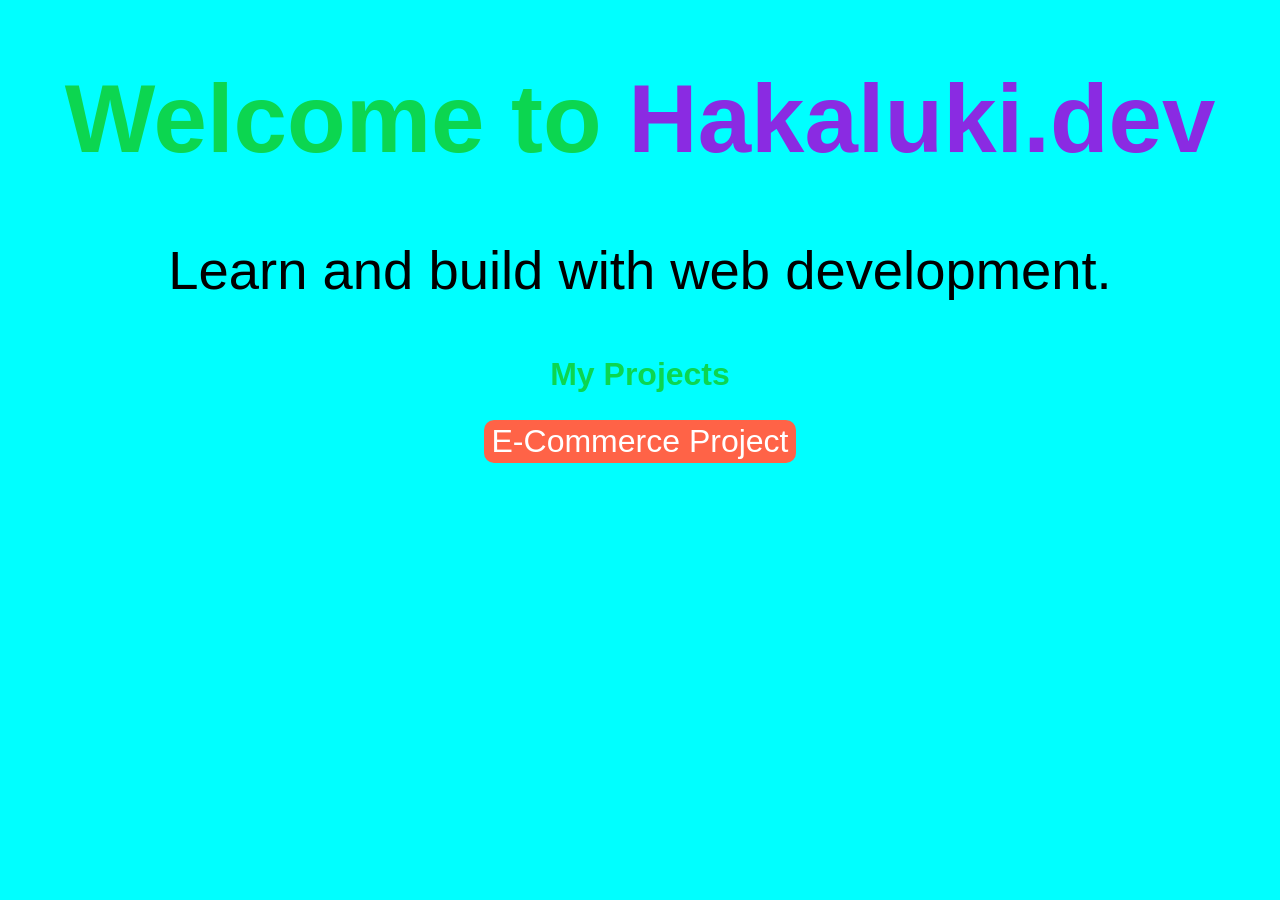
<file: index.html>
<!DOCTYPE html>
<html lang="en">
<head>
    <meta charset="UTF-8">
    <meta name="viewport" content="width=device-width, initial-scale=1.0">
    <title>Hakaluki.dev</title>
    <link rel="stylesheet" href="style.css">
</head>
<body>

    <header class="hero">
        <h1 class="header">Welcome to <span>Hakaluki.dev</span></h1>
        <p class="about">Learn and build with web development.</p>
    </header>

    <main>
        <h2 class="header2">My Projects</h2>

        <a href="E-commerce/basicEcommerce.html">
            <button class="btn">E-Commerce Project</button>
        </a>
    </main>

</body>
</html>
</file>
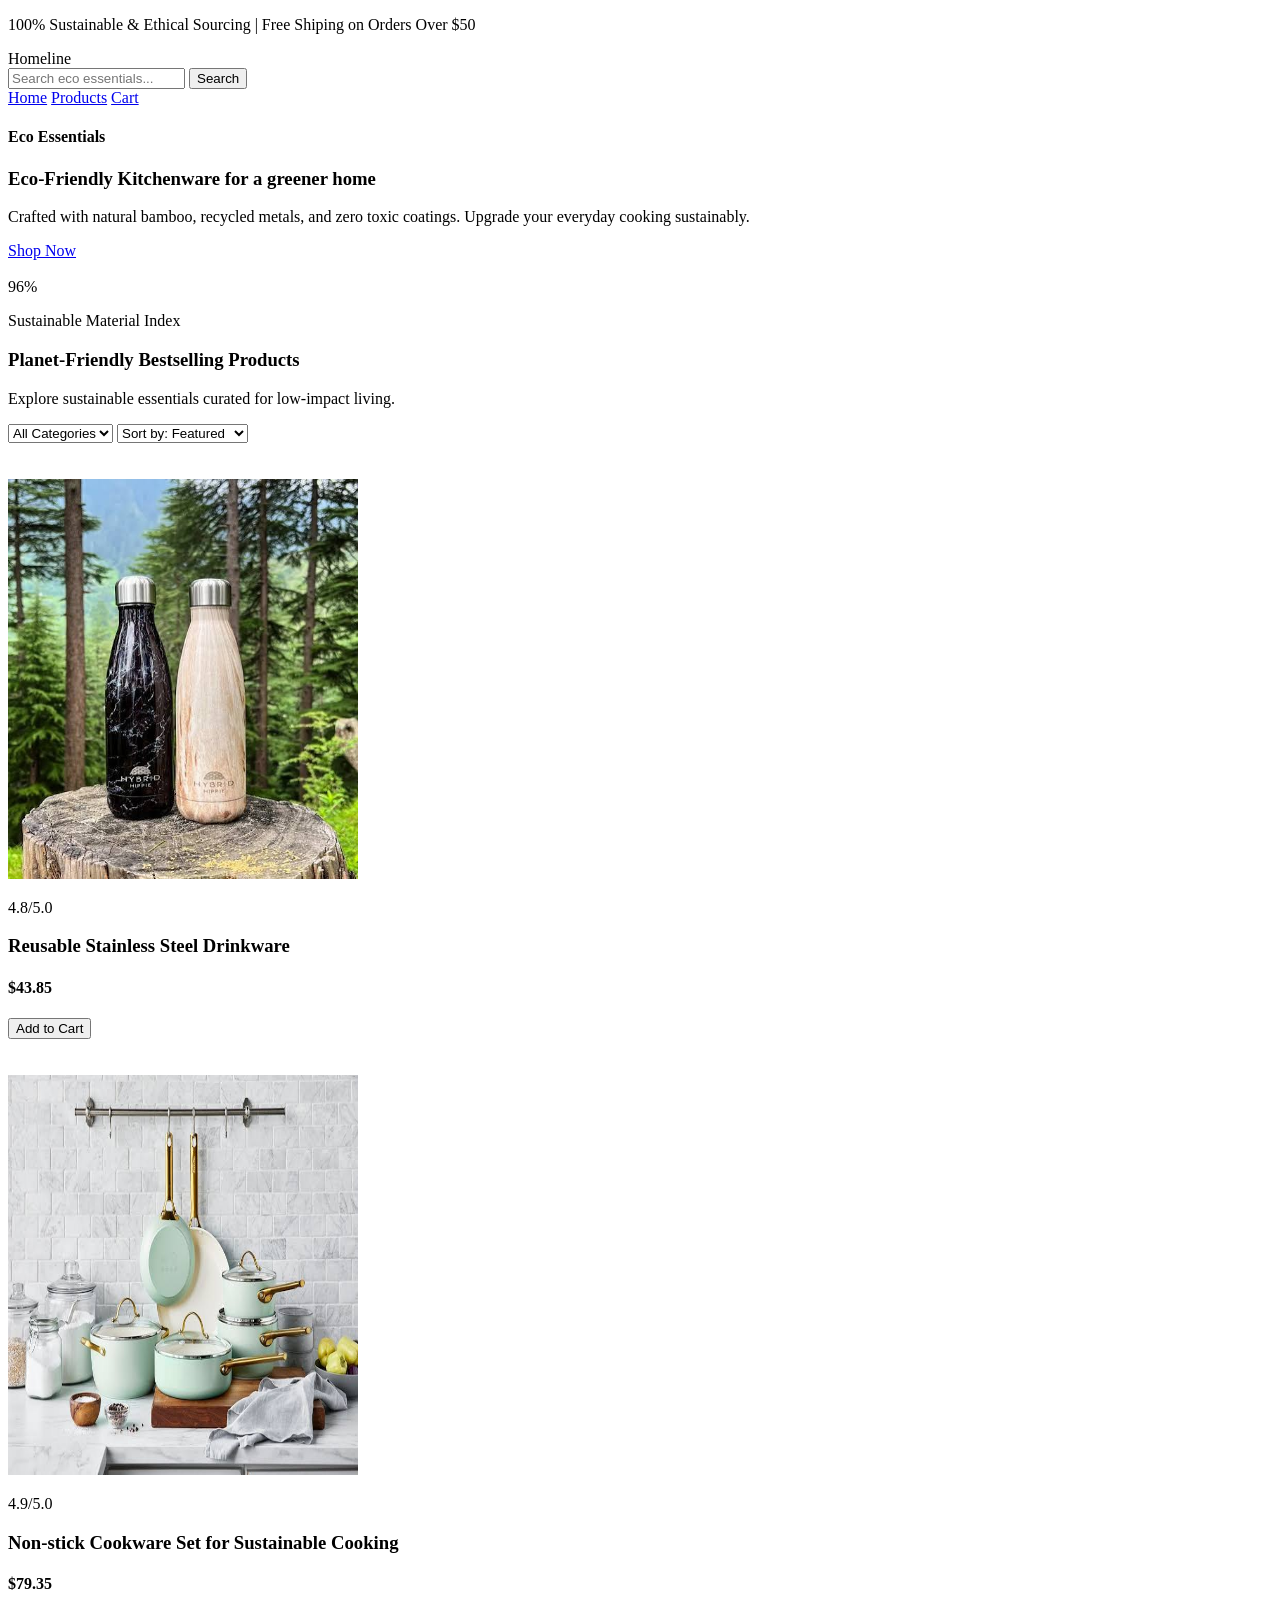
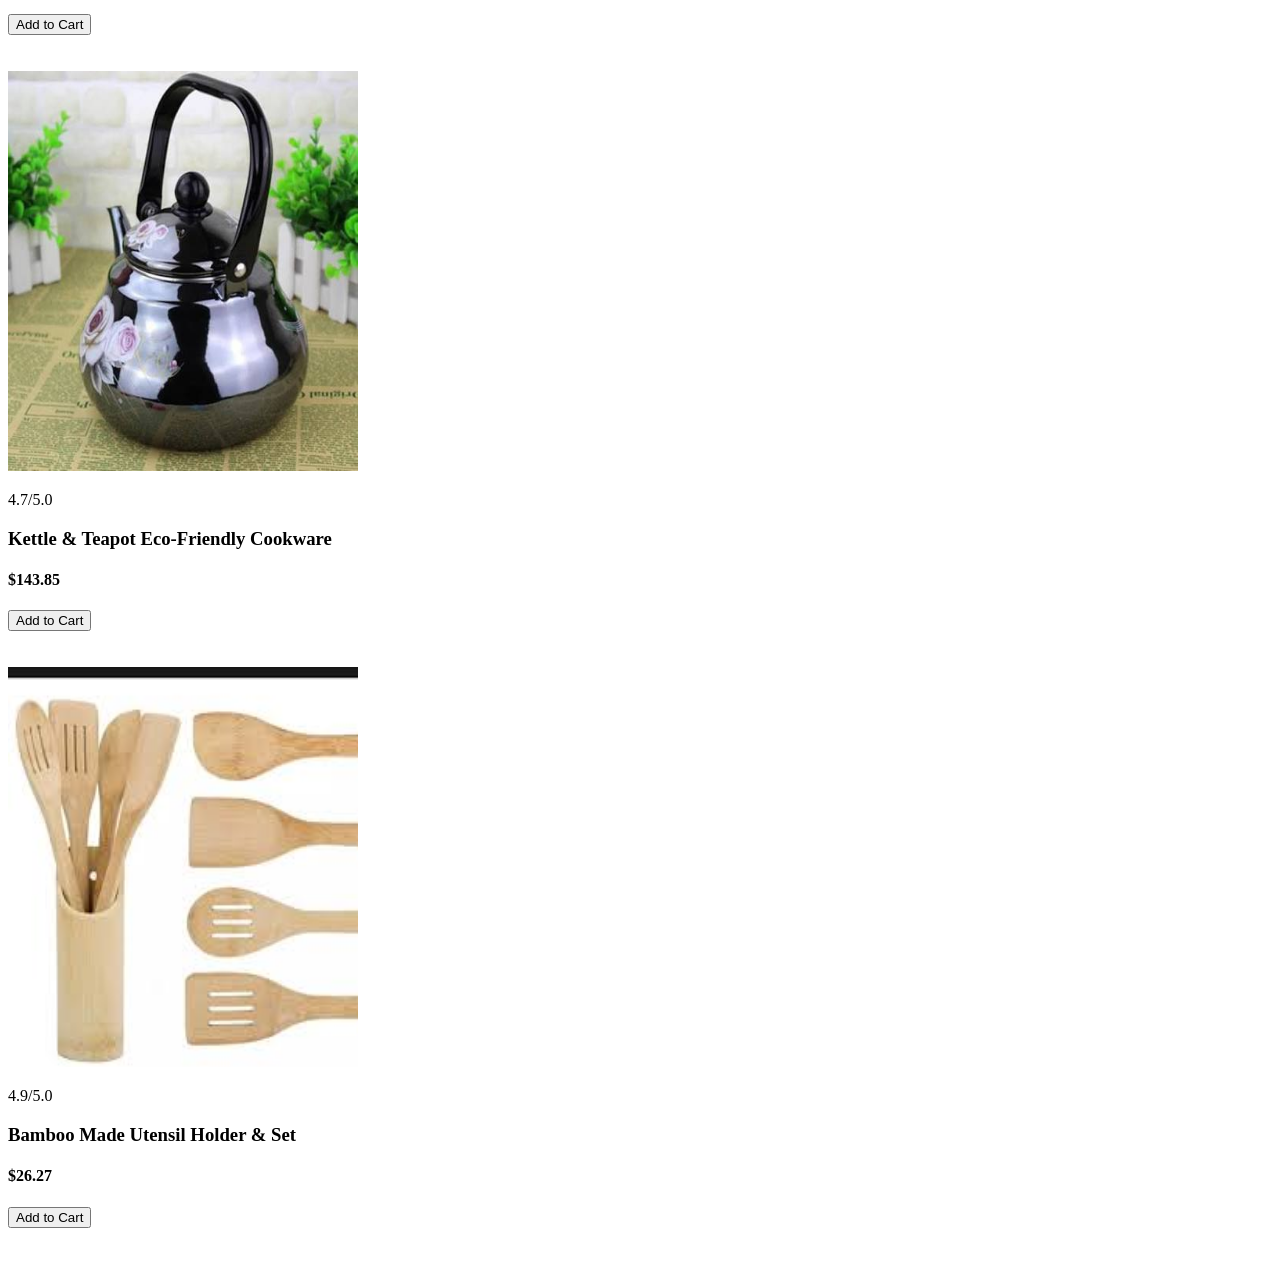
<file: basicEcommerce.html>
<!doctype html>
<html lang="en">
  <head>
    <meta charset="UTF-8" />
    <meta name="viewport" content="width=device-width, initial-scale=1.0" />
    <title>Homeline</title>
  </head>
  <body>
    <!--//Anouncement Bar-->
    <div class="top-banner">
      <p>
        100% Sustainable & Ethical Sourcing | Free Shiping on Orders Over $50
      </p>
    </div>

    <!--//header Section-->
    <header class="navbar">
      <div class="logo">Home<span>line</span></div>

      <div class="search-bar">
        <input type="text" placeholder="Search eco essentials..." />
        <button type="submit">Search</button>
      </div>

      <div>
        <a href="#">Home</a>
        <a href="#product-section">Products</a>
        <a href="#cart-section">Cart</a>
      </div>
    </header>

    <!-- Main Container -->

    <section class="main-cnt">
      <h4>Eco Essentials</h4>
      <h3>Eco-Friendly Kitchenware for a greener home</h3>
      <p>
        Crafted with natural bamboo, recycled metals, and zero toxic coatings.
        Upgrade your everyday cooking sustainably.
      </p>

      <a href="#product-section" class="btn">Shop Now<br /></a>
      <br />
      <div class="hero">
        <div class="start-badge">96%</div>
        <p>Sustainable Material Index</p>
      </div>
    </section>

    <!-- Products, categories, prices -->

    <section class="product-section">
      <div class="section-header"></div>
      <h3>Planet-Friendly Bestselling Products</h3>
      <p>Explore sustainable essentials curated for low-impact living.</p>
      <div class="controls">
        <!-- filter by category -->
        <select id="category-filter">
          <option value="all">All Categories</option>
          <option value="drink">Drinkware</option>
          <option value="cook">Cookware</option>
          <option value="utensils">Utensils</option>
          <option value="appliances">Appliances</option>
        </select>

        <!-- sorted by values -->
        <select id="sort-filter">
          <option value="featured">Sort by: Featured</option>
          <option value="lowtohigh">Price: Low to High</option>
          <option value="hightolow">Price: High to Low</option>
          <option value="rating">Highest Rated</option>
        </select>
      </div>
      <br /><br />

      <!-- Reusable drinking water bottle -->
      <div class="product-card">
        <img
          src="watterBottle.jpeg"
          alt="Reusable Water Bottle"
          width="350"
          height="400"
        />
        <p>4.8/5.0</p>
        <h3>Reusable Stainless Steel Drinkware</h3>
        <h4>$43.85</h4>
        <button class="cart">Add to Cart</button>
      </div>
      <br /><br />


      <!-- Non-stick Cookware Set -->
      <div class="product-card">
        <img
          src="cookingSet.jpeg"
          alt="Reusable Cooking Set"
          width="350"
          height="400"
        />
        <p>4.9/5.0</p>
        <h3>Non-stick Cookware Set for Sustainable Cooking</h3>
        <h4>$79.35</h4>
        <button class="cart">Add to Cart</button>
      </div><br><br>

      <!-- Kettle & Teapot Eco-Friendly Cookware -->
       <div class="product-card">
        <img
          src="teaPot.jpeg"
          alt="Kettle & Teapot Eco-Friendly Cookware"
          width="350"
          height="400"
        />
        <p>4.7/5.0</p>
        <h3>Kettle & Teapot Eco-Friendly Cookware</h3>
        <h4>$143.85</h4>
        <button class="cart">Add to Cart</button>
      </div><br><br>

      <!-- Bamboo Made Utensil Holder & Set -->
       <div class="product-card">
        <img
          src="bamboo.jpeg"
          alt="Bamboo Made Utensil Holder & Set"
          width="350"
          height="400"
        />
        <p>4.9/5.0</p>
        <h3>Bamboo Made Utensil Holder & Set</h3>
        <h4>$26.27</h4>
        <button class="cart">Add to Cart</button>
      </div><br><br>

    </section>
  </body>
</html>
</file>
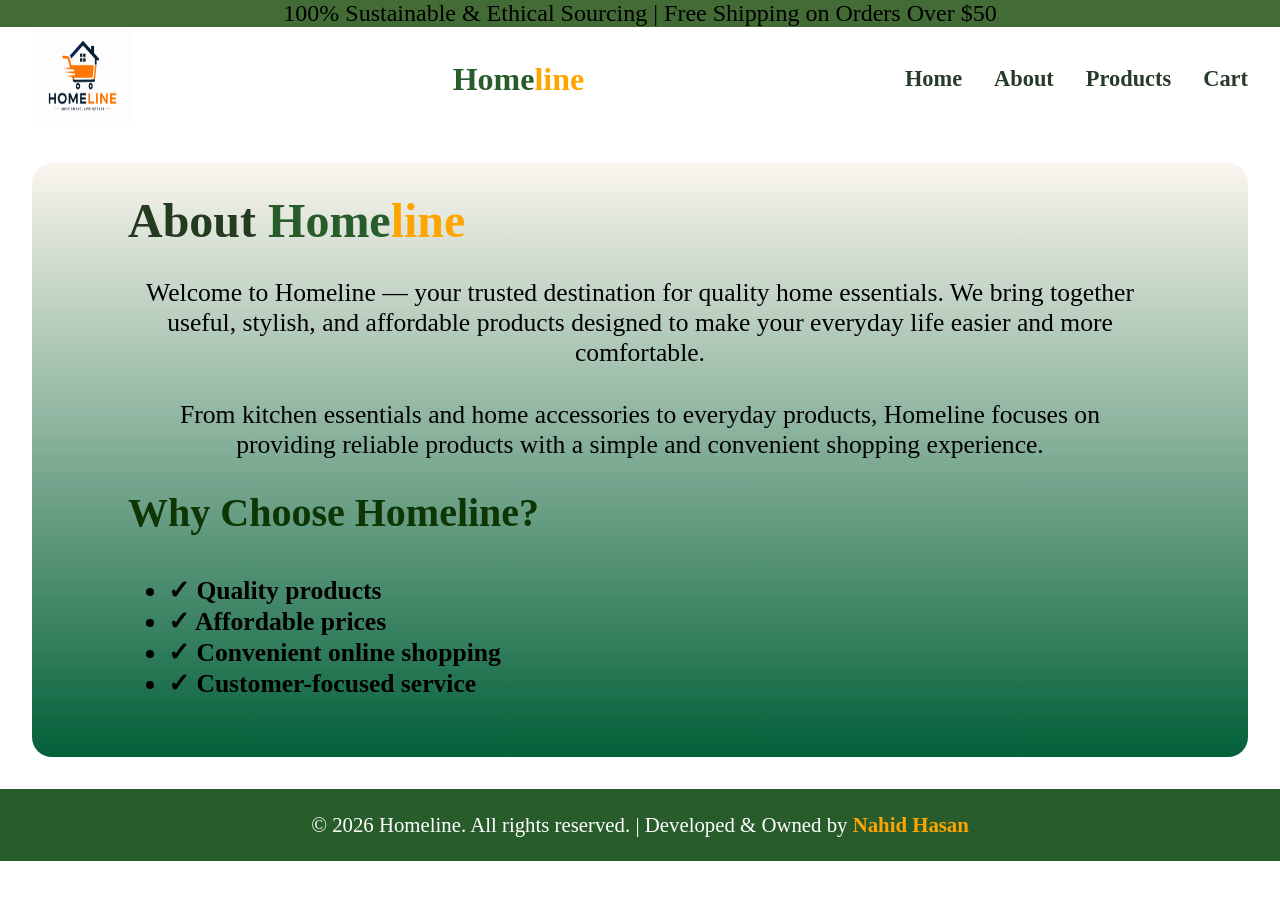
<file: E-commerce/about.html>
<!doctype html>
<html lang="en">
  <head>
    <meta charset="UTF-8" />
    <meta name="viewport" content="width=device-width, initial-scale=1.0" />
    <title>About</title>
    <link rel="stylesheet" href="about.css" />
  </head>
  <body>
    <!-- Announcement Bar -->
    <div class="top-banner">
      <p>
        100% Sustainable & Ethical Sourcing | Free Shipping on Orders Over $50
      </p>
    </div>

    <header class="navbar">
      <a href="basicEcommerce.html">
        <img src="images/logo.png" alt="logo" height="100" width="100" />
      </a>

      <h1 class="logo">Home<span>line</span></h1>

      <nav class="link">
        <a class="navlink" href="basicEcommerce.html">Home</a>
        <a class="navlink" href="about.html">About</a>
        <a class="navlink" href="products.html">Products</a>
        <a class="navlink" href="#cart-section">Cart</a>
      </nav>
    </header>

    <section class="about-section">
      <div class="about-content">
        <h2>
          About <span class="spn1">Home<span class="spn2">line</span></span>
        </h2>

        <p class="txt">
          <span class="txt-word">Welcome</span>
          <span class="txt-word">to</span>
          <span class="txt-word">Homeline</span>
          <span class="txt-word">—</span>
          <span class="txt-word">your</span>
          <span class="txt-word">trusted</span>
          <span class="txt-word">destination</span>
          <span class="txt-word">for</span>
          <span class="txt-word">quality</span>
          <span class="txt-word">home</span>
          <span class="txt-word">essentials.</span>

          <span class="txt-word">We</span> <span class="txt-word">bring</span>
          <span class="txt-word">together</span>
          <span class="txt-word">useful,</span>
          <span class="txt-word">stylish,</span>
          <span class="txt-word">and</span>
          <span class="txt-word">affordable</span>
          <span class="txt-word">products</span>

          <span class="txt-word">designed</span>
          <span class="txt-word">to</span> <span class="txt-word">make</span>
          <span class="txt-word">your</span>
          <span class="txt-word">everyday</span>
          <span class="txt-word">life</span>
          <span class="txt-word">easier</span> <span class="txt-word">and</span>
          <span class="txt-word">more</span>
          <span class="txt-word">comfortable.</span>
        </p>
        <p class="txt">
          <span class="txt-word">From</span>
          <span class="txt-word">kitchen</span>
          <span class="txt-word">essentials</span>
          <span class="txt-word">and</span>
          <span class="txt-word">home</span>
          <span class="txt-word">accessories</span>
          <span class="txt-word">to</span>
          <span class="txt-word">everyday</span>
          <span class="txt-word">products,</span>

          <span class="txt-word">Homeline</span>
          <span class="txt-word">focuses</span> <span class="txt-word">on</span>
          <span class="txt-word">providing</span>
          <span class="txt-word">reliable</span>
          <span class="txt-word">products</span>
          <span class="txt-word">with</span> <span class="txt-word">a</span>
          <span class="txt-word">simple</span> <span class="txt-word">and</span>

          <span class="txt-word">convenient</span>
          <span class="txt-word">shopping</span>
          <span class="txt-word">experience.</span>
        </p>
        <h3>Why Choose Homeline?</h3>
        <ul>
          <li>✓ Quality products</li>
          <li>✓ Affordable prices</li>
          <li>✓ Convenient online shopping</li>
          <li>✓ Customer-focused service</li>
        </ul>
      </div>
    </section>

    <footer class="footer">
  <p>
    © 2026 Homeline. All rights reserved. |
    Developed & Owned by <strong>Nahid Hasan</strong>
  </p>
</footer>

  </body>
</html>
</file>
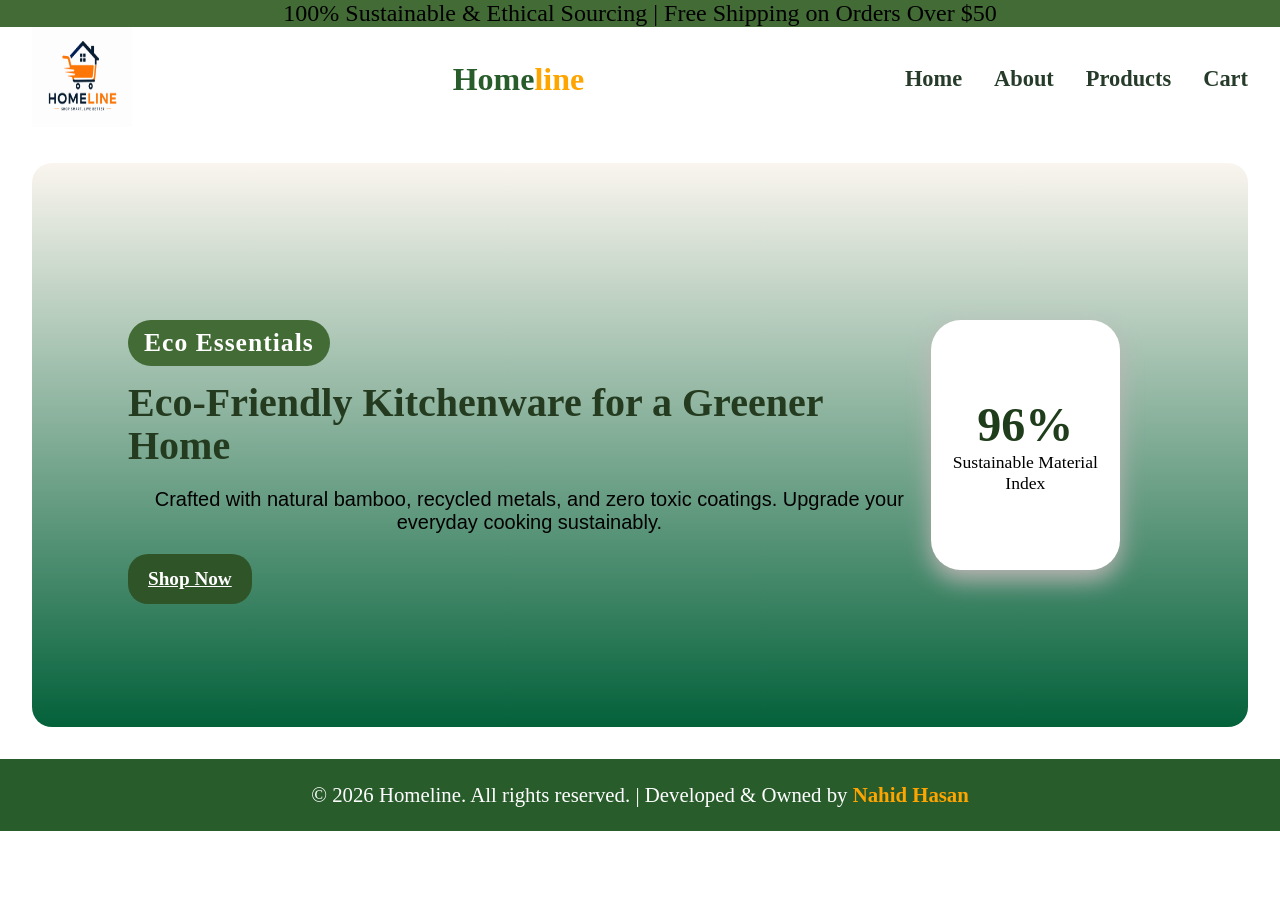
<file: E-commerce/basicEcommerce.html>
<!doctype html>
<html lang="en">
  <head>
    <meta charset="UTF-8" />
    <meta name="viewport" content="width=device-width, initial-scale=1.0" />
    <title>Homeline</title>
    <link rel="stylesheet" href="basicEcommerce.css" />
  </head>

  <body>
    <!-- Announcement Bar -->
    <div class="top-banner">
      <p>
        100% Sustainable & Ethical Sourcing | Free Shipping on Orders Over $50
      </p>
    </div>

    <!-- Header Section -->
    <header class="navbar">
      <a href="basicEcommerce.html">
        <img src="images/logo.png" alt="logo" height="100" width="100" />
      </a>

        <h1 class="logo">Home<span>line</span></h1>

      <nav class="link">
        <a class="navlink" href="../index.html">Home</a>
        <a class="navlink" href="about.html">About</a>
        <a class="navlink" href="products.html">Products</a>
        <a class="navlink" href="#cart-section">Cart</a>
      </nav>
    </header>

    <!-- Main Container -->
    <main>
      <!-- Hero Section -->
      <section class="main-cnt">
        <h4>Eco Essentials</h4>

        <h3>Eco-Friendly Kitchenware for a Greener Home</h3>

        <p>
          Crafted with natural bamboo, recycled metals, and zero toxic coatings.
          Upgrade your everyday cooking sustainably.
        </p>

        <a href="products.html" class="btn">Shop Now</a>
      </section>
      <div class="hero">
        <div class="start-badge">96%</div>
        <p>Sustainable Material Index</p>
      </div>
    </main>

    <footer class="footer">
  <p>
    © 2026 Homeline. All rights reserved. |
    Developed & Owned by <strong>Nahid Hasan</strong>
  </p>
</footer>

  </body>
</html>
</file>
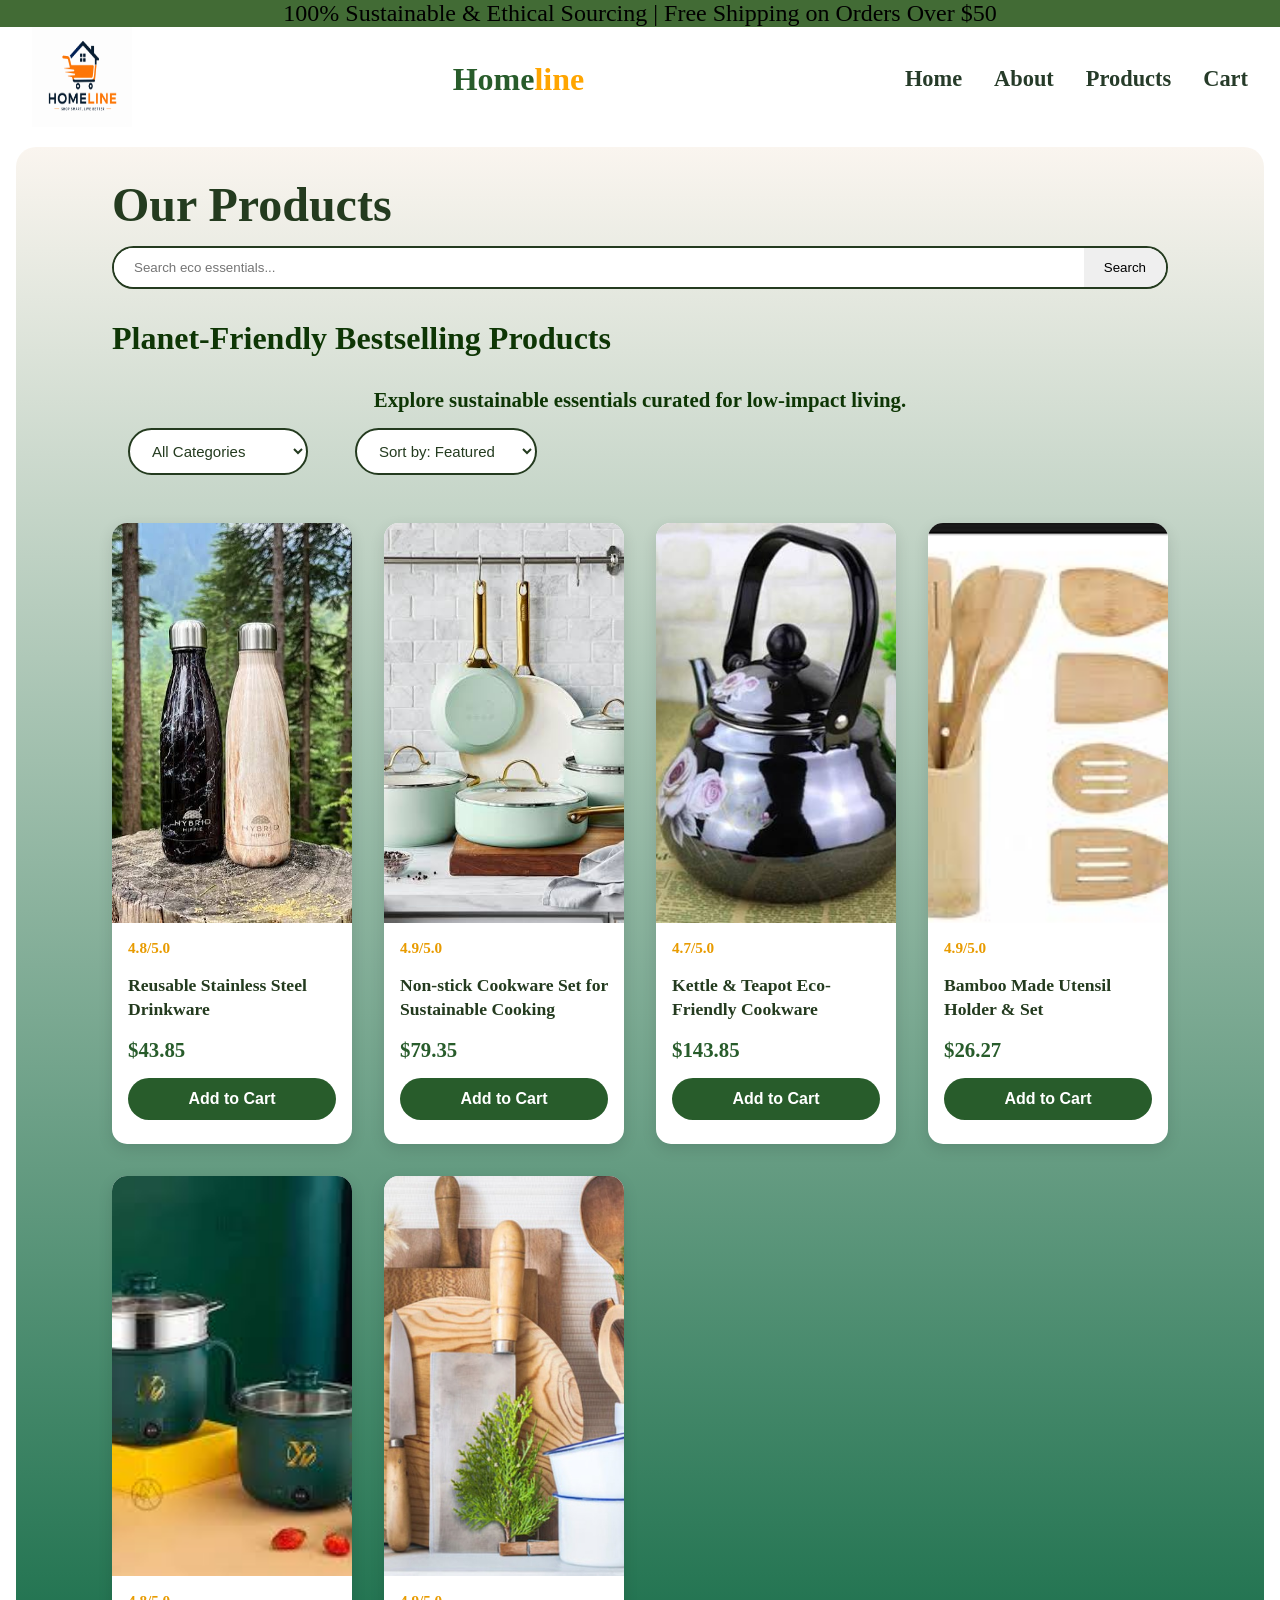
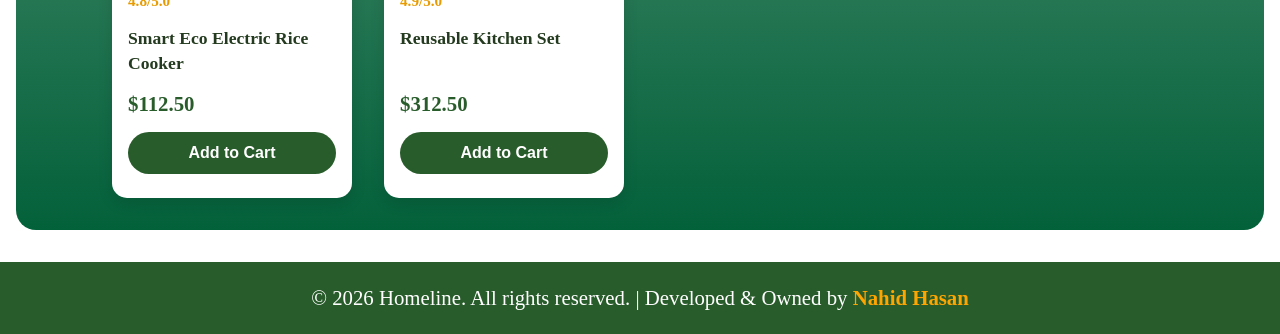
<file: E-commerce/products.html>
<!doctype html>
<html lang="en">
  <head>
    <meta charset="UTF-8" />
    <meta name="viewport" content="width=device-width, initial-scale=1.0" />
    <title>Products | Homeline</title>
    <link rel="stylesheet" href="products.css" />
  </head>

  <body>
    <div class="top-banner">
      <p>
        100% Sustainable & Ethical Sourcing | Free Shipping on Orders Over $50
      </p>
    </div>

    <header class="navbar">
      <a href="basicEcommerce.html">
        <img src="images/logo.png" alt="logo" height="100" width="100" />
      </a>

      <h1 class="logo">Home<span>line</span></h1>

      <nav class="link">
        <a class="navlink" href="basicEcommerce.html">Home</a>
        <a class="navlink" href="about.html">About</a>
        <a class="navlink" href="products.html">Products</a>
        <a class="navlink" href="#cart-section">Cart</a>
      </nav>
    </header>

    <main>
      <section class="product-section">
        <h1>Our Products</h1>

        <form class="search-bar">
          <input type="text" placeholder="Search eco essentials..." />
          <button type="submit">Search</button>
        </form>

        <div class="section-header">
          <h3>Planet-Friendly Bestselling Products</h3>

          <p>Explore sustainable essentials curated for low-impact living.</p>
        </div>

        <div class="controls">
          <select id="category-filter">
            <option value="all">All Categories</option>
            <option value="drink">Drinkware</option>
            <option value="cook">Cookware</option>
            <option value="utensils">Utensils</option>
            <option value="appliances">Appliances</option>
          </select>

          <select id="sort-filter">
            <option value="featured">Sort by: Featured</option>
            <option value="lowtohigh">Price: Low to High</option>
            <option value="hightolow">Price: High to Low</option>
            <option value="rating">Highest Rated</option>
          </select>
        </div>

        <section class="product-grid">
          <div class="product-card">
            <img
              src="images/watterBottle.jpeg"
              alt="Reusable Water Bottle"
              width="350"
              height="400"
            />

            <p>4.8/5.0</p>

            <h3>Reusable Stainless Steel Drinkware</h3>

            <h4>$43.85</h4>

            <button class="cart" type="button">Add to Cart</button>
          </div>

          <div class="product-card">
            <img
              src="images/cookingSet.jpeg"
              alt="Reusable Cooking Set"
              width="350"
              height="400"
            />

            <p>4.9/5.0</p>

            <h3>Non-stick Cookware Set for Sustainable Cooking</h3>

            <h4>$79.35</h4>

            <button class="cart" type="button">Add to Cart</button>
          </div>

          <div class="product-card">
            <img
              src="images/teaPot.jpeg"
              alt="Kettle and Teapot Eco-Friendly Cookware"
              width="350"
              height="400"
            />

            <p>4.7/5.0</p>

            <h3>Kettle & Teapot Eco-Friendly Cookware</h3>

            <h4>$143.85</h4>

            <button class="cart" type="button">Add to Cart</button>
          </div>

          <div class="product-card">
            <img
              src="images/bamboo.jpeg"
              alt="Bamboo Made Utensil Holder and Set"
              width="350"
              height="400"
            />

            <p>4.9/5.0</p>

            <h3>Bamboo Made Utensil Holder & Set</h3>

            <h4>$26.27</h4>

            <button class="cart" type="button">Add to Cart</button>
          </div>

          <div class="product-card">
            <img
              src="images/riceCooker.jpeg"
              alt="Smart Eco Electric Rice Cooker"
              width="350"
              height="400"
            />

            <p>4.8/5.0</p>

            <h3>Smart Eco Electric Rice Cooker</h3>

            <h4>$112.50</h4>

            <button class="cart" type="button">Add to Cart</button>
          </div>

          <div class="product-card">
            <img
              src="images/kitchenset.jpg"
              alt="Reusable Kitchen Set"
              width="350"
              height="400"
            />

            <p>4.9/5.0</p>

            <h3>Reusable Kitchen Set</h3>

            <h4>$312.50</h4>

            <button class="cart" type="button">Add to Cart</button>
          </div>
        </section>
      </section>
    </main>

    <footer class="footer">
      <p>
        © 2026 Homeline. All rights reserved. | Developed & Owned by
        <strong>Nahid Hasan</strong>
      </p>
    </footer>
  </body>
</html>
</file>
<file: style.css>
body{
    background-color: rgb(0, 255, 255);
}

.hero{
    align-items: center;
    text-align: center;
    justify-content: center;
    font-family: 'Franklin Gothic Medium', 'Arial Narrow', Arial, sans-serif;
    font-size: 3rem;
    font-weight: 150;
}
h1{
    color: rgb(12, 214, 80);
}
span{
    color: blueviolet;
}

.about{
    color: black;
    font-size: 3.4rem;
    font-weight: 300;
}

main{
    text-align: center;
    justify-content: center;
    align-items: center;
}

.header2{
    font-size: 2rem;
    font-family: 'Gill Sans', 'Gill Sans MT', Calibri, 'Trebuchet MS', sans-serif;
    color: rgb(12, 214, 80);
}


.btn{
    border-radius: 10px;
    background-color: tomato;
    color: white;
    font-size: 2rem;
    border-color: transparent;
}
</file>
<file: E-commerce/about.css>
.top-banner {
  background-color: #426b35;
  font-size: 1.5rem;
  justify-content: center;
  text-align: center;
  align-items: center;
}

body {
  margin: 0;
  padding: 0;
}

p {
  display: block;
  margin-block-start: 0;
  margin-block-end: 0;
  margin-inline-start: 0px;
  margin-inline-end: 0px;
  unicode-bidi: isolate;
  text-align: center;
  justify-content: center;
  align-items: center;
}

header {
  position: sticky;
  top: 0;
  z-index: 1000;
  background-color: white;
}

.logo {
  margin: 1rem;
  font-size: 2rem;
  font-weight: 800;
  color: #285c2b;
}

.logo span {
  color: orange;
}

.navbar {
  display: flex;
  align-items: center;
  justify-content: space-between;
  padding: 0 2rem;
}

.link {
  display: flex;
  align-items: center;
  margin: 0;
  gap: 2rem;
}

.navlink {
  position: relative;
  color: #263b29;
  text-decoration: none;
  font-size: 1.4rem;
  font-weight: 600;
  transition: color 0.3s ease;
}

.navlink:hover {
  color: #fd8b00;
}

.about-section {
  margin: 2rem;
  padding: 2rem 6rem;
  min-height: 500px;
  background: linear-gradient(0deg, rgb(3, 97, 58), rgb(250, 245, 239));
  border-radius: 20px;
  display: flex;
  align-items: center;
  justify-content: space-between;
}

h2 {
  margin: 0;
  color: #243b1f;
  font-size: 3rem;
  line-height: 1.07;
  font-weight: 800;
}

.spn1 {
  font-size: 3rem;
  font-weight: 800;
  color: #285c2b;
}

.spn2 {
  color: orange;
}

.txt {
  display: block;
  font-size: 1.6rem;
  margin-block-start: 0;
  margin-block-end: 0;
  margin-top: 2rem;
  unicode-bidi: isolate;
  text-align: center;
  justify-content: center;
  align-items: center;
  font-family: Georgia, "Times New Roman", Times, serif;
  font-weight: 400;
}

.txt-word:hover {
  color: #fd8b00;
  transition: color 0.5s ease;
  font-size: 1.8rem;
  font-weight: 600;
}

h3 {
  margin-top: 2rem;
  color: #0e3605;
  font-size: 2.5rem;
  line-height: 1.07;
  font-weight: 900;
}

ul {
  display: block;
  font-size: 1.6rem;
  margin-top: 2rem;
  font-family: Georgia, "Times New Roman", Times, serif;
  font-weight: 600;
}

.footer {
  background-color: #285c2b;
  color: white;
  text-align: center;
  padding: 1.5rem;
  margin-top: 2rem;
  font-size: 1.3rem;
}

.footer p {
  margin: 0;
}

.footer strong {
  color: orange;
  transition: color 0.3s ease;
}

.footer strong:hover {
  color: #fd8b00;
}

@media (max-width: 768px) {
  header {
    height: auto;
    padding: 1.2rem 1.5rem;
    flex-direction: column;
    gap: 1.2rem;
  }

  .logo {
    font-size: 1.7rem;
  }

  .link {
    gap: 1.2rem;
  }

  .navlink {
    font-size: 0.9rem;
  }
}
</file>
<file: E-commerce/basicEcommerce.css>
.top-banner {
  background-color: #426b35;
  font-size: 1.5rem;
  justify-content: center;
  text-align: center;
  align-items: center;
}

body {
  margin: 0;
  padding: 0;
}

p {
  display: block;
  margin-block-start: 0;
  margin-block-end: 0;
  margin-inline-start: 0px;
  margin-inline-end: 0px;
  unicode-bidi: isolate;
  text-align: center;
  justify-content: center;
  align-items: center;
}

header {
  position: sticky;
  top: 0;
  z-index: 1000;
  background-color: white;
}

.logo {
  margin: 1rem;
  font-size: 2rem;
  font-weight: 800;
  color: #285c2b;
}

.logo span {
  color: orange;
}

.navbar {
  display: flex;
  align-items: center;
  justify-content: space-between;
  padding: 0 2rem;
}

.link {
  display: flex;
  align-items: center;
  margin: 0;
  gap: 2rem;
}

.navlink {
  position: relative;
  color: #263b29;
  text-decoration: none;
  font-size: 1.4rem;
  font-weight: 600;
  transition: color 0.3s ease;
}

.navlink:hover {
  color: #fd8b00;
}

main {
  margin: 2rem;
  padding: 2rem 6rem;
  min-height: 500px;
  background: linear-gradient(0deg, rgb(3, 97, 58), rgb(250, 245, 239));
  border-radius: 20px;
  display: flex;
  align-items: center;
  justify-content: space-between;
}

.main-cnt h4 {
  display: inline-block;
  margin-bottom: 1rem;
  padding: 8px 16px;
  background-color: #426b35;
  color: white;
  border-radius: 50px;
  font-size: 1.6rem;
  font-weight: 600;
  letter-spacing: 1px;
}

.main-cnt h3 {
  margin: 0;
  color: #243b1f;
  font-size: 2.5rem;
  line-height: 1.07;
  font-weight: 800;
}

.main-cnt p {
  margin: 20px;
  font-family: Arial, Helvetica, sans-serif;
  font-size: 20px;
  font-weight: 500;
}

.btn {
  display: inline-block;
  padding: 14px 20px;
  background-color: #2f5428;
  color: white;
  border-radius: 20px;
  font-size: 1.2rem;
  font-weight: 700;
  transition: all 0.3s ease;
}

.btn:hover {
  background-color: #1f3d1b;
  transform: translateY(-3px);
  box-shadow: 0 10px 25px rgba(47, 84, 40, 0.25);
}

.hero {
  background-color: white;
  width: 250px;
  height: 250px;
  border-radius: 30px;
  display: flex;
  flex-direction: column;
  align-items: center;
  justify-content: center;
  text-align: center;
  margin-right: 2rem;
  box-shadow: 0 10px 25px rgb(190, 182, 182);
}

.start-badge {
  font-size: 3rem;
  color: #1f3d1b;
  font-weight: 600;
}

.hero p {
  font-size: 1.1rem;
  max-width: 150px;
}

.footer {
  background-color: #285c2b;
  color: white;
  text-align: center;
  padding: 1.5rem;
  margin-top: 2rem;
  font-size: 1.3rem;
}

.footer p {
  margin: 0;
}

.footer strong {
  color: orange;
  transition: color 0.3s ease;
}

.footer strong:hover {
  color: #fd8b00;
}

@media (max-width: 768px) {
  header {
    height: auto;
    padding: 1.2rem 1.5rem;
    flex-direction: column;
    gap: 1.2rem;
  }

  .logo {
    font-size: 1.7rem;
  }

  .link {
    gap: 1.2rem;
  }

  .navlink {
    font-size: 0.9rem;
  }
}
</file>
<file: E-commerce/products.css>
.top-banner {
  background-color: #426b35;
  font-size: 1.5rem;
  justify-content: center;
  text-align: center;
  align-items: center;
  position: sticky;
}

body {
  margin: 0;
  padding: 0;
}

p {
  display: block;
  margin-block-start: 0;
  margin-block-end: 0;
  margin-inline-start: 0px;
  margin-inline-end: 0px;
  unicode-bidi: isolate;
  text-align: center;
  justify-content: center;
  align-items: center;
}

header {
  position: sticky;
  top: 0;
  z-index: 1000;
  background-color: white;
}

.logo {
  margin: 1rem;
  font-size: 2rem;
  font-weight: 800;
  color: #285c2b;
}

.logo span {
  color: orange;
}

.navbar {
  display: flex;
  align-items: center;
  justify-content: space-between;
  padding: 0 2rem;
}

.link {
  display: flex;
  align-items: center;
  margin: 0;
  gap: 2rem;
}

.navlink {
  position: relative;
  color: #263b29;
  text-decoration: none;
  font-size: 1.4rem;
  font-weight: 600;
  transition: color 0.3s ease;
}

.navlink:hover {
  color: #fd8b00;
}

main {
  margin: 1rem;
  padding: 2rem 6rem;
  min-height: 500px;
  background: linear-gradient(0deg, rgb(3, 97, 58), rgb(250, 245, 239));
  border-radius: 20px;
}

h1 {
  margin: 0;
  color: #243b1f;
  font-size: 3rem;
  line-height: 1.07;
  font-weight: 800;
}

.search-bar {
  border-radius: 40rem;
  border: 2px solid #243b1f;
  display: flex;
  overflow: hidden;
  margin-top: 1rem;
}

.search-bar input {
  border: none;
  outline: none;
  padding: 12px 20px;
  flex: 1;
}

.search-bar button {
  border: none;
  padding: 12px 20px;
  cursor: pointer;
}

.section-header h3 {
  /* margin-top: 2rem; */
  color: #0e3605;
  font-size: 2rem;
  line-height: 1.07;
  font-weight: 900;
}

.section-header p {
  font-size: 1.3rem;
  color: #0e3605;
  /* margin: 1rem; */
  font-weight: 600;
}

.controls {
  display: flex;
  gap: 15px;
  align-items: center;
}

.controls select {
  padding: 12px 18px;
  border: 2px solid #243b1f;
  border-radius: 30px;
  background-color: white;
  color: #243b1f;
  font-size: 15px;
  cursor: pointer;
  outline: none;
  min-width: 180px;
  margin: 1rem;
}

.controls select:hover {
  background-color: #f3f7f1;
}

.controls select:focus {
  border-color: #4f6f44;
}

.product-grid {
  display: grid;
  grid-template-columns: repeat(auto-fit, minmax(220px, 1fr));
  gap: 2rem;
  margin-top: 2rem;
  width: 100%;
}

.product-card {
  background-color: white;
  border-radius: 15px;
  overflow: hidden;
  padding: 0 0 1.5rem;
  box-shadow: 0 5px 15px rgba(0, 0, 0, 0.12);
  display: flex;
  flex-direction: column;
  transition:
    transform 0.3s ease,
    box-shadow 0.3s ease;
}

.product-card:hover {
  transform: translateY(-5px);
  box-shadow: 0 10px 25px rgba(0, 0, 0, 0.18);
}

.product-card img {
  display: block;
  width: 100%;
  aspect-ratio: 1 / 1;
  object-fit: cover;
}

.product-card p {
  text-align: left;
  color: #e89b00;
  font-size: 0.95rem;
  font-weight: 700;
  margin: 1rem 1rem 0.5rem;
}

.product-card h3 {
  color: #243b1f;
  font-size: 1.1rem;
  line-height: 1.4;
  margin: 0.5rem 1rem;
  min-height: 3.1rem;
}

.product-card h4 {
  color: #285c2b;
  font-size: 1.3rem;
  margin: 0.5rem 1rem 1rem;
}

.product-card .cart {
  margin: auto 1rem 0;
  padding: 12px;
  border: none;
  border-radius: 25px;
  background-color: #285c2b;
  color: white;
  font-size: 1rem;
  font-weight: 600;
  cursor: pointer;
  transition:
    background-color 0.3s ease,
    transform 0.2s ease;
}

.product-card .cart:hover {
  background-color: #fd8b00;
  transform: scale(1.03);
}

.footer {
  background-color: #285c2b;
  color: white;
  text-align: center;
  padding: 1.5rem;
  margin-top: 2rem;
  font-size: 1.3rem;
}

.footer p {
  margin: 0;
}

.footer strong {
  color: orange;
  transition: color 0.3s ease;
}

.footer strong:hover {
  color: #fd8b00;
}

@media (max-width: 768px) {
  header {
    height: auto;
    padding: 1.2rem 1.5rem;
    flex-direction: column;
    gap: 1.2rem;
  }

  .logo {
    font-size: 1.7rem;
  }

  .link {
    gap: 1.2rem;
  }

  .navlink {
    font-size: 0.9rem;
  }

  main {
    margin: 1rem;
    padding: 2rem 1.5rem;
  }

  .product-grid {
    grid-template-columns: repeat(auto-fit, minmax(220px, 1fr));
  }

  .controls {
    flex-wrap: wrap;
  }
}

@media (max-width: 500px) {
  .product-grid {
    grid-template-columns: 1fr;
  }

  .controls {
    flex-direction: column;
    align-items: stretch;
  }

  .controls select {
    width: 100%;
    margin: 0.5rem 0;
  }

  .search-bar {
    width: 100%;
  }
}
</file>
